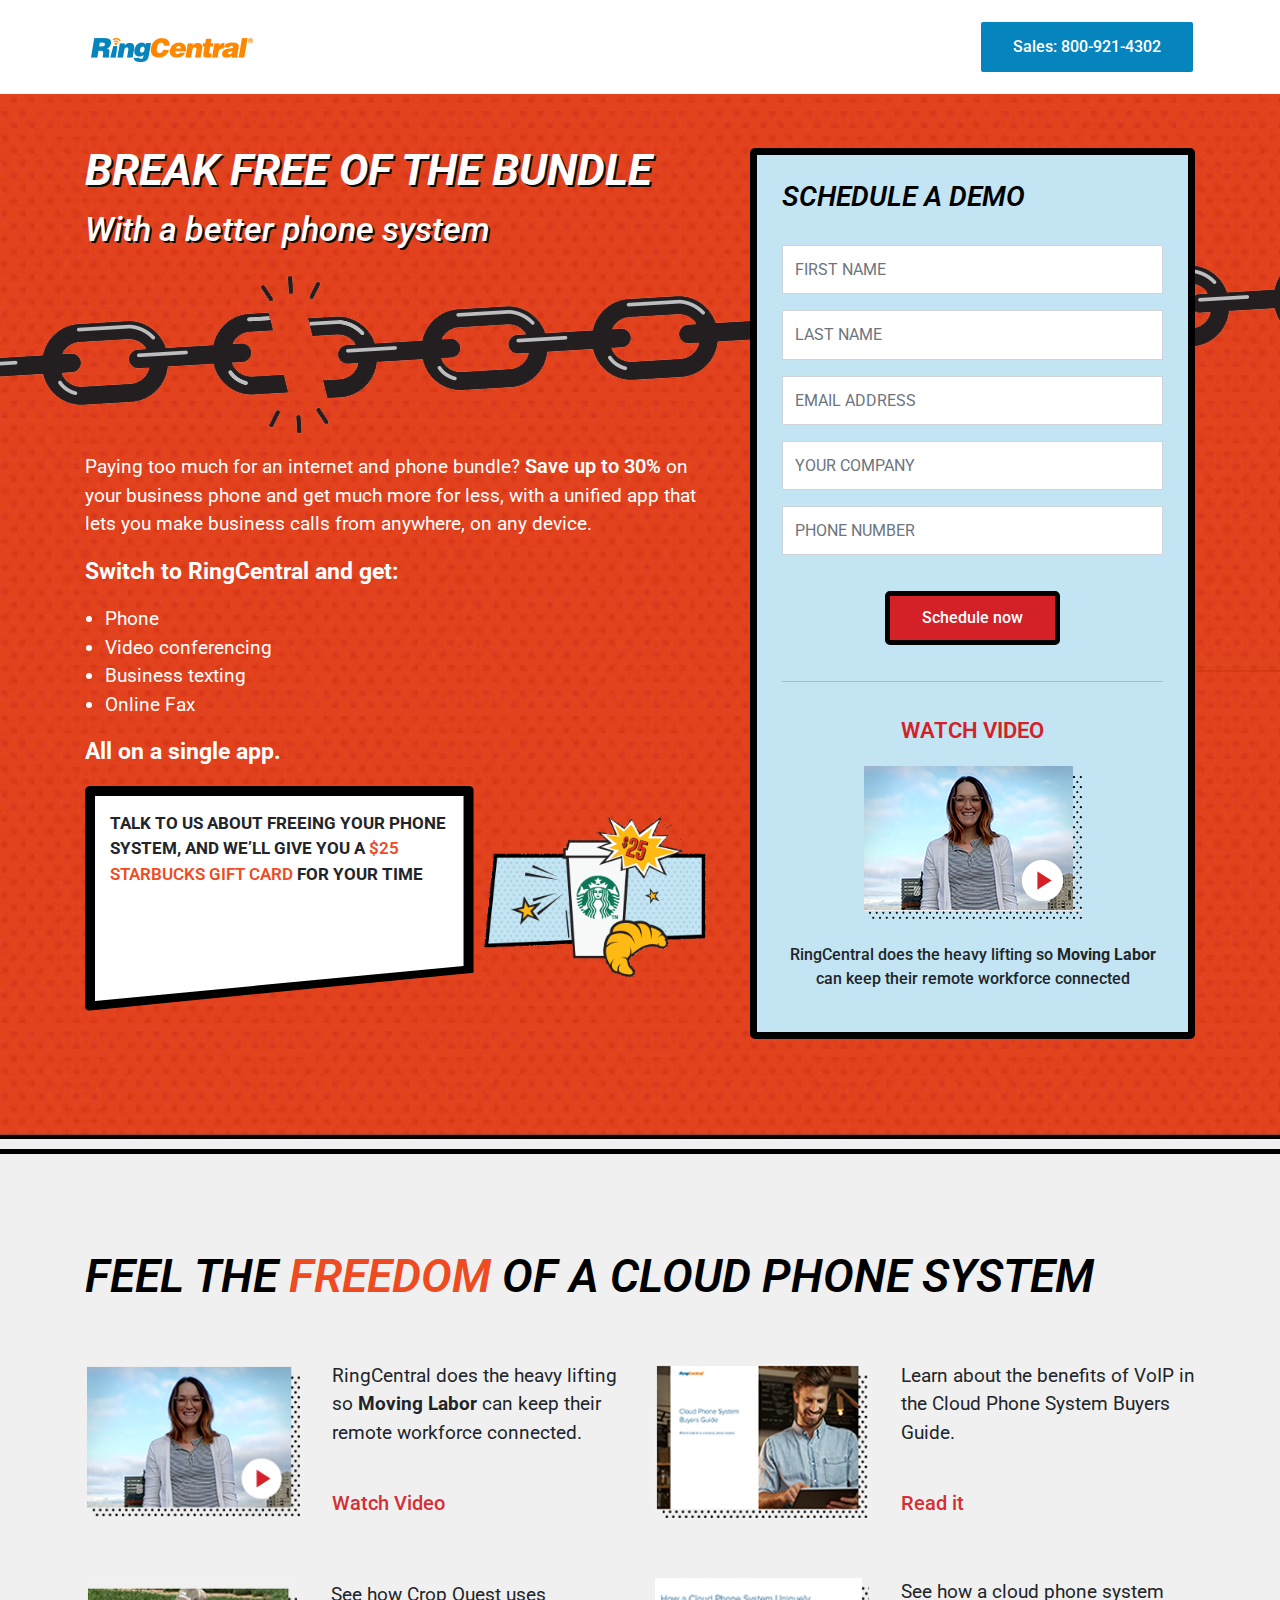
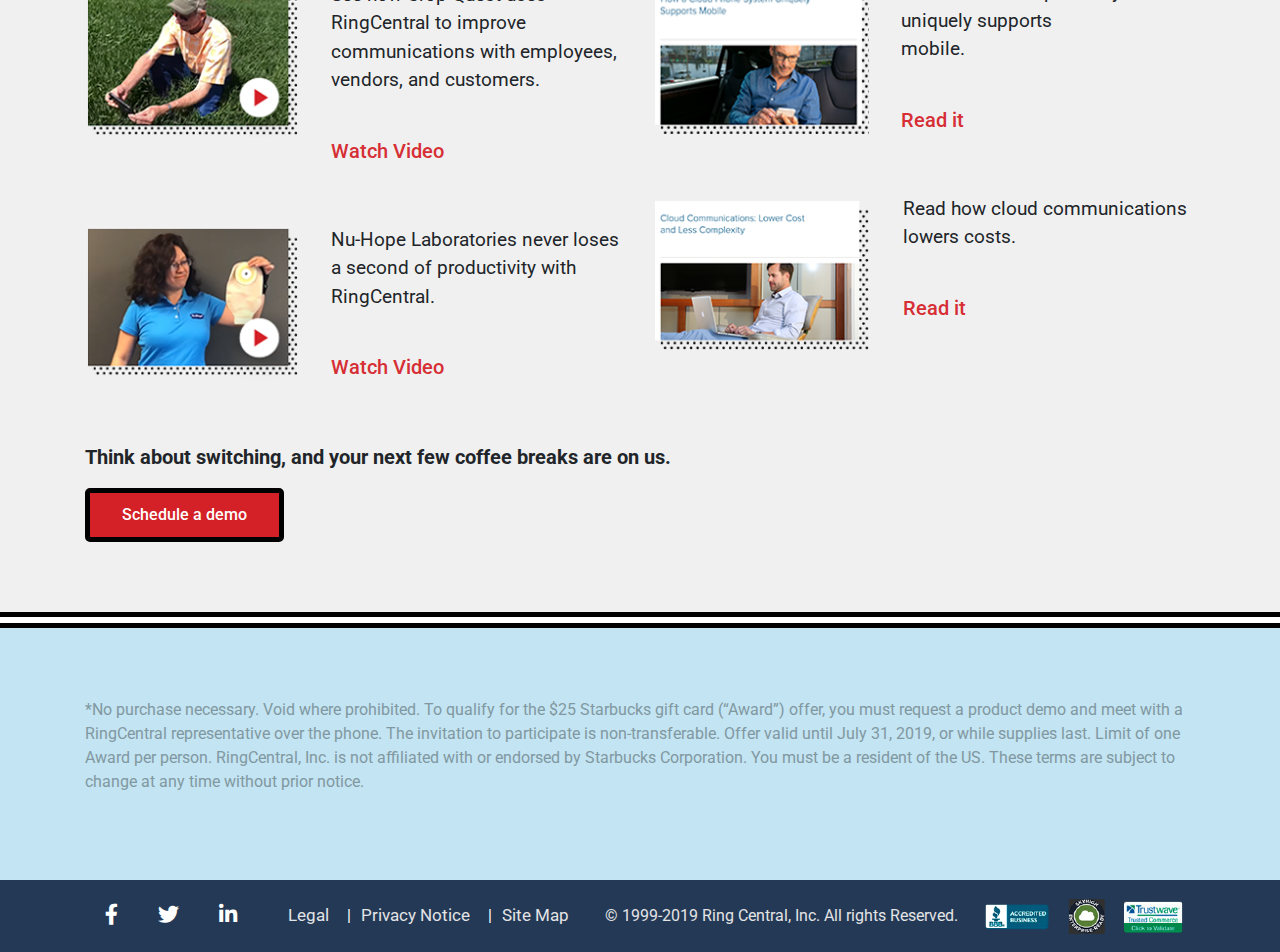
<file: index.html>
<!DOCTYPE html>
<html lang="en">
<head>
    <meta charset="UTF-8">
    <meta name="viewport" content="width=device-width, initial-scale=1, user-scalable=no">
    <meta name="theme-color" content="#fff">
    <title>Ring central lp</title>
    <link rel="shortcut icon" href="img/favicon.png" type="image/x-icon">

    <!-- Styles -->
    <link rel="stylesheet" href="css/main.css">
    <!-- bower:css -->
    <link rel="stylesheet" href="bower_comp/bootstrap/dist/css/bootstrap.css" />

    <link rel="stylesheet" href="bower_comp/components-font-awesome/css/all.css" />
    <!-- endbower -->
    <!-- <link rel="preconnect" href="https://fonts.gstatic.com"> -->
    <!-- google fonts -->
    <link href="https://fonts.googleapis.com/css2?family=Lato:ital,wght@0,400;1,900&family=Montserrat&family=Raleway:ital,wght@0,700;0,800;1,700;1,800&family=Roboto:ital,wght@0,400;0,500;0,900;1,700;1,900&display=swap" rel="stylesheet">

        <style>
    
</style>
  
</head>
<body>

    <header>
        <div class="container">
            <nav>
                <div class="logo"><img src="./img/logo.png"></div>
                <div class="sales-btn">
                    <a href="tel:800-921-4302" class="btn-sales">Sales: 800-921-4302</a>
                </div>
            </nav>
        </div>
       
    </header>

    <!---banner starts-->
    <section class="home-section">
        <div class="chain"></div>
        <div class="container">
            <div class="row">
                <div class="col-md-12 col-lg-7">
                    <div class="home-titles" id="home-titles">
                     <h1>BREAK FREE OF THE BUNDLE</h1>
                     <p class="home-description"><b>With a better phone system</b></p>
                      
                      <!---mobile view form -->
                      <div class="chain-mobile"></div> 
                      <div class="home-form d-md-block d-lg-none d-xl-none">
                        <h3>Schedule a demo</h3>
                        <form action="#" class="form-demo">
                            <div class="form-group">
                                <input type="text" class="form-control" id="first-name" placeholder="FIRST NAME">
                            </div>
                            <div class="form-group">
                                <input type="text" class="form-control" id="last-name" placeholder="LAST NAME">
                            </div>
                            <div class="form-group">
                                <input type="email" class="form-control" id="email" placeholder="EMAIL ADDRESS">
                            </div>
                            <div class="form-group">
                                <input type="text" class="form-control" id="your-company" placeholder="YOUR COMPANY">
                            </div>
                            <div class="form-group">
                                <input type="text" class="form-control" id="PHONE" placeholder="PHONE NUMBER">
                            </div>
                            <div class="form-group text-center">
                                <button type="submit" class="shedule_btn">Schedule now</button> 
                            </div>
                            <hr/>
                        </form>
                        <h4 class="text-center">WATCH VIDEO</h4>
                        <div class="video text-center">
                            <img src="./img/women1.png">
                        </div>
                        <p class="text-center">
                            RingCentral does the heavy lifting so <b>Moving Labor</b>  can keep their remote workforce connected
                        </p>
                       
                    </div>
                   
                      <!---mobile view form end -->
                        <div class="home-contents">
                        
                         <p>Paying too much for an internet and phone bundle? <span>Save up to 30%</span> on your business phone and get much more for less, with a unified app that lets you make business calls from anywhere, on any device.</p>
                         <p class="home-points">Switch to RingCentral and get:</p>
                         <ul>
                             <li>Phone</li>
                             <li>Video conferencing</li>
                             <li>Business texting</li>
                             <li>Online Fax</li>
                         </ul>
                         <p class="home-points">All on a  single app.</p>
                        </div>
                        <div class="home-triangle">
                            <!-- <div class="triangle-one">
                                <b>Talk to us about freeing your phone system, and we’ll give you A <span>$25 Starbucks Gift Card</span> For Your Time</b>
                            </div> -->
                            <div class="outside">
                                <div class="inside">
                                    <b>Talk to us about freeing your phone system, and we’ll give you A <span>$25 Starbucks Gift Card</span> For Your Time</b>
                                </div>
                              </div>
                            <div class="triangle-image">
                                <img src="./img/home-price.png">
                            </div>
                        </div>
                    </div>
                </div>
                <div class="col-md-12 col-lg-5">
                    <div class="home-form d-none d-md-none d-lg-block d-xl-block">
                        <h3>Schedule a demo</h3>
                        <form action="#" class="form-demo">
                            <div class="form-group">
                                <input type="text" class="form-control" id="first-name" placeholder="FIRST NAME">
                            </div>
                            <div class="form-group">
                                <input type="text" class="form-control" id="last-name" placeholder="LAST NAME">
                            </div>
                            <div class="form-group">
                                <input type="email" class="form-control" id="email" placeholder="EMAIL ADDRESS">
                            </div>
                            <div class="form-group">
                                <input type="text" class="form-control" id="your-company" placeholder="YOUR COMPANY">
                            </div>
                            <div class="form-group">
                                <input type="text" class="form-control" id="PHONE" placeholder="PHONE NUMBER">
                            </div>
                            <div class="form-group text-center">
                                <button type="submit" class="shedule_btn">Schedule now</button> 
                            </div>
                            <hr/>

                        </form>
                      
                        <!-- <div class="video text-center">
                            <img src="./img/women1.png">
                            <div id="video"></div>
                            <div class="asset_1"></div>
                        </div> -->
                        <div class="column-8 text-center">
                            <h4 class="text-center" id="watch-text">WATCH VIDEO</h4>
                            <div id="full-size-image" class="asset_1">&nbsp</div>
                        </div>
                        <p id="text-box" class="text-center">
                            RingCentral does the heavy lifting so <b>Moving Labor</b>  can keep their remote workforce connected
                        </p>
                        
                    </div>
                   
                </div>
            </div>
        </div>
        
      
    </section>

    <!---banner end-->


    <!-- feel free start--> 
 <section class="feel__free">
 <div class="container">
  <h1>FEEL THE <span>FREEDOM</span> OF A CLOUD PHONE SYSTEM</h1>
   <div class="row">
       <div class="col-lg-6">

           <!---blog1 start-->
           <div class="blog-video">
               <div class="video-img">
                   <img src="./img/thumbnail-2.png">
               </div>
               <div class="contents">
                   <p>RingCentral does the heavy lifting so <b>Moving Labor</b>
                        can keep their remote workforce connected.</p>
                        <a href="#/" class="watch-link" id="asset_1">Watch Video</a>
               </div>
           </div>
            <!---blog1 end -->

            <!---blog2 start -->
           <div class="blog-video">
            <div class="video-img">
                <img src="./img/asset3.png">
            </div>
            <div class="contents">
                <!-- <p>RingCentral does the heavy lifting so <b>Moving Labor</b>
                     can keep their remote workforce connected.</p> -->
                     <p>See how Crop Quest uses RingCentral to improve communications with employees, vendors, and customers.</p>
                     <a href="#/" class="watch-link" id="asset_2">Watch Video</a>
            </div>
        </div>
          <!---blog 3start -->
        <div class="blog-video">
            <div class="video-img">
                <img src="./img/asset4.png">
            </div>
            <div class="contents">
                <!-- <p>RingCentral does the heavy lifting so <b>Moving Labor</b>
                     can keep their remote workforce connected.</p> -->
                     <p>Nu-Hope Laboratories never loses a second of productivity with RingCentral.</p>
                     <a href="#/" class="watch-link" id="asset_3">Watch Video</a>
            </div>
        </div>
          <!---blog 3 end -->
       </div>
       <div class="col-lg-6">
     

         <!---blog1 start-->
         <div class="blog-video">
            <div class="video-img">
                <img src="./img/asset1.png">
            </div>
            <div class="contents">
                <!-- <p >RingCentral does the heavy lifting so <b>Moving Labor</b>
                    can keep their remote workforce connected.</p> -->
                    <p>Learn about the benefits of VoIP in the Cloud Phone System Buyers Guide.</p>
                     <a href="#/" class="watch-link" id="asset_4">Read it</a>
            </div>
        </div>
         <!---blog1 end -->

         <!---blog2 start -->
        <div class="blog-video">
         <div class="video-img">
             <img src="./img/asset5.png">
         </div>
         <div class="contents">
             <!-- <p>RingCentral does the heavy lifting so <b>Moving Labor</b>
                  can keep their remote workforce connected.</p> -->
                  <p>See how a cloud phone system uniquely supports<br/> mobile.</p>
                  <a href="#/" class="watch-link" id="asset_5">Read it</a>
         </div>
     </div>
       <!---blog 3start -->
     <div class="blog-video">
         <div class="video-img">
             <img src="./img/blog_1.png">
         </div>
         <div class="contents">
             <!-- <p>RingCentral does the heavy lifting so <b>Moving Labor</b>
                  can keep their remote workforce connected.</p> -->
                  <p>Read how cloud communications lowers costs.</p>
                  <a href="#/" class="watch-link" id="asset_6 tag6">Read it</a>
         </div>
     </div>

       </div>
   </div>

   <div class="more-details">
       <p><b>Think about switching, and your next few coffee breaks are on us.</b></p>
       <a href="#/" class="shedule_btn">Schedule a demo</a>
   </div>

 </div>

 </section>
 <div class="dark-border"></div>
    <!-- feel free end-->

<section class="home-summary">
    <div class="container">
        <p>*No purchase necessary. Void where prohibited. To qualify for the $25 Starbucks gift card (“Award”) offer,
             you must request a product demo and meet with a RingCentral representative over the phone. 
             The invitation to participate is non-transferable. Offer valid until July 31, 2019, or while 
             supplies last. Limit of one Award per person. RingCentral, Inc. is not affiliated with or endorsed
              by Starbucks Corporation. You must be a resident of the US. These terms are subject to
               change at any time without prior notice.</p>
    </div>
</section>

<footer>
    <div class="container">
        <div class="social-items">
            <ul class="social-media">
                <li class="social-item"><a href="https://www.facebook.com/ringcentral" target="_blank"><i class="fab fa-facebook-f"></i></a></li>
                <li class="social-item"><a href="https://twitter.com/ringcentral" target="_blank"><i class="fab fa-twitter"></i></a></li>
                <li class="social-item"><a href="https://www.linkedin.com/company/ringcentral/" target="_blank"><i class="fab fa-linkedin-in"></i></a></li>
            </ul>
            <ul class="links">
                <li><a href="#/">Legal</a>  | </li>
                <li><a href="#/">Privacy Notice</a> | </li>
                <li><a href="#/">Site Map</a> </li>
            </ul>
            <span>&copy 1999-2019 Ring Central, Inc. All rights Reserved.</span>
            <div class="img-footer">
                <img src="./img/footer-logo.png">
            </div>
        </div>
    </div>

</footer>


 <!-- bower:js -->
<script src="bower_comp/jquery/dist/jquery.js"></script>
<script src="bower_comp/popper.js/dist/umd/popper.js"></script>
<script src="bower_comp/bootstrap/dist/js/bootstrap.js"></script>
<!-- endbower -->
<!-- Scripts -->
<script src="js/main.js"></script>

    
</body>
</html>
</file>
<file: css/main.css>
* {
    font-family: Lato, sans-serif;
    font-family: Montserrat, sans-serif;
    font-family: Nunito Sans, sans-serif;
    font-family: Raleway, sans-serif;
    font-family: Roboto, sans-serif
}

img {
    max-width: 100%;
    height: auto
}

input,
textarea {
    -webkit-appearance: none;
    -moz-appearance: none;
    appearance: none
}

a {
    text-decoration: none
}

.shedule_btn {
    background: #d42027;
    color: #fff;
    padding: 10px 32px;
    border: 5px solid #000;
    border-radius: 5px;
    display: inline-block;
    font-weight: 500;
    text-decoration: none;
    transition: all .25s ease
}

.shedule_btn:hover {
    opacity: .8;
    text-decoration: none;
    color: #fff;
    background: #0684bd
}

header {
    padding: 20px 0;
    background-color: #fff
}

header nav {
    display: flex;
    justify-content: space-between;
    align-items: center
}

header nav .btn-sales {
    font-size: 1em;
    padding: .8em 2em;
    background: #0684bd;
    color: #fff;
    font-weight: 500;
    border: 2px solid #fff;
    border-radius: .25em;
    transition: all .25s ease;
    cursor: pointer;
    position: relative;
    display: inline-block;
    text-decoration: none
}

header nav .btn-sales:hover {
    opacity: .8;
    color: #fff
}

.home-section {
    background-image: url(../img/bg-design.jpg);
    background-size: cover;
    display: flex;
    position: relative;
    padding-bottom: 100px
}

.home-section .chain {
    position: absolute;
    bottom: 0;
    top: 0;
    right: 0;
    background-position: center 83px;
    background-image: url(../img/chain-big1.png);
    background-repeat: no-repeat;
    left: 0
}

.home-section .chain-mobile {
    display: none
}

.home-section .home-titles {
    position: relative;
    z-index: 1
}

.home-section .home-titles h1 {
    padding-top: 50px;
    font-size: 44px;
    font-weight: 700;
    color: #fff;
    text-shadow: 2px 2px #0e0b0b;
    font-style: italic
}

.home-section .home-titles .home-description {
    color: #fff;
    font-size: 19px
}

.home-section .home-titles .home-description b {
    color: #fff;
    font-size: 34px;
    text-shadow: 2px 2px #0e0b0b;
    font-weight: 500;
    font-style: italic
}

.home-section .home-titles span {
    color: #fff;
    font-size: 20px;
    font-weight: 600
}

.home-section .home-titles .home-contents {
    padding-top: 180px
}

.home-section .home-titles .home-contents p {
    color: #fff;
    font-size: 19px
}

.home-section .home-titles .home-contents p b {
    color: #fff;
    font-size: 34px;
    text-shadow: 2px 2px #0e0b0b
}

.home-section .home-titles .home-contents span {
    color: #fff;
    font-size: 20px;
    font-weight: 600
}

.home-section .home-titles .home-contents .home-points {
    font-size: 23px;
    font-weight: 700
}

.home-section .home-titles .home-contents ul {
    -webkit-padding-start: 20px;
    padding-inline-start: 20px
}

.home-section .home-titles .home-contents ul li {
    color: #fff;
    font-size: 19px
}

.home-section .home-titles .home-triangle {
    display: flex;
    justify-content: center;
    align-items: center
}

.home-section .home-titles .home-triangle .outside {
    position: relative;
    width: 55vmin;
    height: 25vmin;
    background: #000;
    -webkit-clip-path: polygon(0 0, 100% 0, 100% 83%, 0 100%);
    clip-path: polygon(0 0, 100% 0, 100% 83%, 0 100%);
    border-radius: 5px
}

.home-section .home-titles .home-triangle .outside .inside {
    position: absolute;
    top: 10px;
    left: 10px;
    right: 10px;
    bottom: 10px;
    background: #fff;
    -webkit-clip-path: polygon(0 0, 100% 0, 100% 83%, 0 100%);
    clip-path: polygon(0 0, 100% 0, 100% 83%, 0 100%);
    padding: 15px;
    text-transform: uppercase
}

.home-section .home-titles .home-triangle .outside .inside b {
    font-size: 17px
}

.home-section .home-titles .home-triangle .outside .inside span {
    color: #ef4b23;
    font-size: 17px
}

.home-section .home-form {
    background: #c3e4f2;
    padding: 25px;
    border: 7px solid #000;
    border-radius: 5px;
    margin-top: 54px
}

.home-section .home-form h3 {
    color: #000;
    font-weight: 600;
    padding-bottom: 24px;
    text-transform: uppercase;
    font-style: italic
}

.home-section .home-form h4 {
    color: #d42027;
    font-weight: 600;
    font-size: 22px;
    padding-bottom: 11px;
    padding-top: 20px
}

.home-section .home-form hr {
    border-top: 1px solid #a2bec9
}

.home-section .home-form p {
    padding-top: 20px;
    font-weight: 500
}

.home-section .home-form .shedule_btn {
    margin-top: 20px;
    margin-bottom: 20px
}

.home-section .home-form .form-control {
    border-radius: 0;
    height: calc(2.95rem + 2px)
}

.home-section .home-form .form-control input::-webkit-input-placeholder {
    color: red
}

.home-section .home-form .form-control input::-moz-placeholder {
    color: red
}

.home-section .home-form .form-control input:-ms-input-placeholder {
    color: red
}

.home-section .home-form .form-control input::-ms-input-placeholder {
    color: red
}

.home-section .home-form .form-control input::placeholder {
    color: red
}

.home-section:after {
    content: "";
    position: absolute;
    border-top: 5px solid #000;
    bottom: -15px;
    left: 0;
    right: 0
}

.feel__free {
    padding: 70px 0;
    background: #f0f0f0;
    border-bottom: 5px solid #000
}

.feel__free h1 {
    padding-top: 40px;
    font-size: 46px;
    font-weight: 600;
    color: #fff;
    padding-bottom: 50px;
    font-style: italic;
    color: #000;
    text-align: left
}

.feel__free h1 span {
    color: #ef4b23
}

.feel__free .blog-video {
    display: flex;
    justify-content: center;
    padding-bottom: 60px
}

.feel__free .blog-video .contents {
    width: 300px;
    margin-left: 32px
}

.feel__free .blog-video .contents p {
    padding-bottom: 25px;
    font-size: 19px
}

.feel__free .blog-video .contents .watch-link {
    color: #d62e34;
    text-decoration: none;
    font-weight: 500;
    font-size: 20px;
    transition: all .25s ease
}

.feel__free .blog-video .contents .watch-link:hover {
    color: #233955;
    text-decoration: underline
}

.feel__free .more-details p {
    font-size: 20px
}

.dark-border {
    border-bottom: 5px solid #000;
    padding-top: 6px
}

.home-summary {
    padding: 70px 0;
    background: #c3e4f2;
    color: #8198a1
}

footer {
    background: #233955;
    padding: 10px 0;
    font-family: Montserrat, sans-serif
}

footer .social-items {
    display: flex;
    justify-content: space-between;
    align-items: center
}

footer .social-items .social-media {
    display: flex;
    align-items: center;
    justify-content: center;
    list-style: none;
    margin-bottom: 0;
    -webkit-padding-start: 0;
    padding-inline-start: 0
}

footer .social-items .social-media .social-item {
    padding: 10px 20px;
    font-size: 21px
}

footer .social-items .social-media .social-item a i {
    color: #fff
}

footer .social-items .social-media .social-item a i:hover {
    color: #d42027
}

footer .social-items .links {
    list-style: none;
    display: flex;
    align-items: center;
    margin-bottom: 0;
    -webkit-padding-start: 0;
    padding-inline-start: 0
}

footer .social-items .links li {
    color: #fff;
    margin-left: 10px
}

footer .social-items .links li a {
    color: #e3e4e6;
    margin-right: 14px;
    font-size: 17px;
    text-decoration: none
}

footer .social-items .links li a:hover {
    color: #d42027
}

footer .social-items span {
    color: #e3e4e6
}

footer .social-items .img-footer {
    justify-content: center;
    align-items: center;
    display: flex
}

#text-box p {
    width: 300px;
    margin: 0 auto;
    font-size: 19px;
    font-weight: 400
}

section #full-size-image,
section #mob-size-image {
    background-size: 100%;
    width: 218px;
    height: 159px;
    margin: 0 auto
}

section .asset_1 {
    background: url(https://jaseelt77.github.io/Ring-web/img/women1.png) no-repeat
}

section .asset_2 {
    background: url(https://jaseelt77.github.io/Ring-web/img/asset3.png) no-repeat
}

section .asset_3 {
    background: url(https://jaseelt77.github.io/Ring-web/img/asset4.png) no-repeat
}

section .asset_4 {
    background: url(https://jaseelt77.github.io/Ring-web/img/asset1.png) no-repeat
}

section .asset_5 {
    background: url(https://jaseelt77.github.io/Ring-web/img/asset5.png) no-repeat
}

section .asset_6 {
    background: url(https://jaseelt77.github.io/Ring-web/img/blog_1.png) no-repeat
}

@media (max-width:768px) {
    header nav {
        display: block;
        text-align: center
    }
    header nav .btn-sales {
        margin-top: 11px;
        font-size: 1em;
        padding: .5em 2.3em;
        border-radius: 6px
    }
    .chain {
        display: none
    }
    .home-section {
        padding: 0 25px
    }
    .home-section .home-titles .home-description b {
        font-size: 26px
    }
    .home-section .home-titles .home-contents {
        padding-top: 110px
    }
    .home-section .home-titles .home-contents p {
        font-size: 17px
    }
    .home-section .home-titles .home-contents .home-points {
        font-size: 20px;
        font-weight: 600
    }
    .home-section .home-titles .home-triangle {
        display: block;
        text-align: center
    }
    .home-section .home-titles .home-triangle .outside {
        width: 100%;
        height: 50vmin;
        text-align: left
    }
    .home-section .home-form {
        margin-top: 30px
    }
    .home-section .chain-mobile {
        position: absolute;
        bottom: 0;
        top: 0;
        right: 0;
        background-position: center 59%;
        background-image: url(../img/responsive-chain.png);
        background-repeat: no-repeat;
        left: 0;
        display: block;
        width: 100%;
        z-index: 1
    }
    .feel__free h1 {
        padding-top: 0;
        font-size: 30px;
        font-weight: 700;
        text-align: center
    }
    .feel__free .blog-video {
        display: block;
        text-align: center;
        padding-bottom: 35px
    }
    .feel__free .blog-video .contents {
        width: 100%;
        margin-left: 0
    }
    .feel__free .blog-video .contents p {
        padding-bottom: 10px;
        padding-top: 17px
    }
    .feel__free .more-details {
        text-align: center
    }
    footer .social-items {
        display: block
    }
    footer .social-items .social-media {
        justify-content: space-evenly;
        margin-bottom: 20px
    }
    footer .social-items .links {
        align-items: center;
        margin-bottom: 0;
        justify-content: center;
        text-align: center;
        padding-bottom: 35px
    }
    footer .social-items .links li a {
        font-size: 12px;
        margin-right: 6px
    }
    footer .social-items span {
        color: #e3e4e6;
        font-size: 12px;
        text-align: center;
        justify-content: center;
        display: block;
        padding-bottom: 20px
    }
}

@media (max-width:992px) {
    footer .social-items {
        display: block
    }
    footer .social-items .social-media {
        justify-content: space-evenly;
        margin-bottom: 20px
    }
    footer .social-items .links {
        align-items: center;
        margin-bottom: 0;
        justify-content: center;
        text-align: center;
        padding-bottom: 35px
    }
    footer .social-items .links li a {
        font-size: 12px;
        margin-right: 6px
    }
    footer .social-items span {
        color: #e3e4e6;
        font-size: 12px;
        text-align: center;
        justify-content: center;
        display: block;
        padding-bottom: 20px
    }
}
</file>
